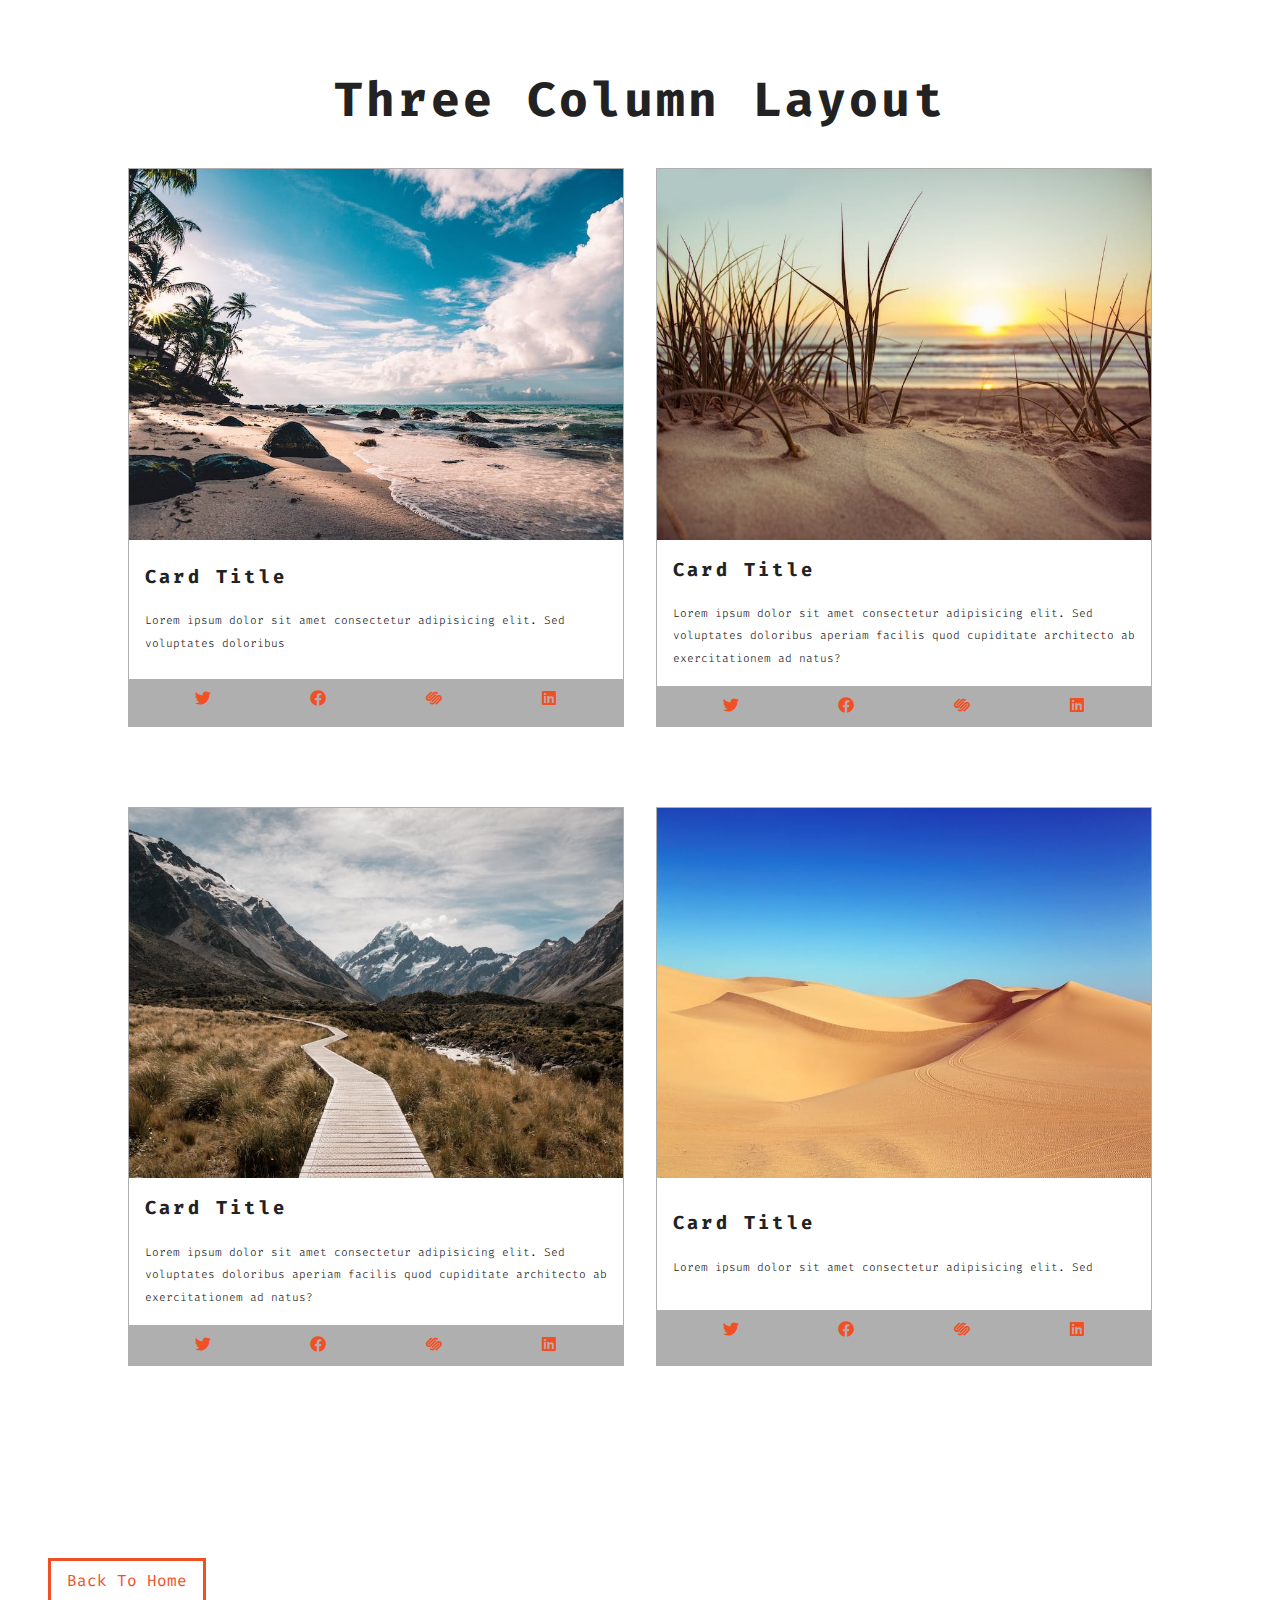
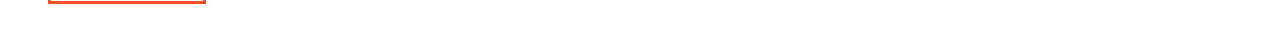
<file: cards.html>
<!DOCTYPE html>
<html lang="en">
<head>
    <meta charset="UTF-8">
    <meta http-equiv="X-UA-Compatible" content="IE=edge">
    <meta name="viewport" content="width=device-width, initial-scale=1.0">
    <title>Cards</title>
    <!-- google font -->
    <link rel="preconnect" href="https://fonts.googleapis.com">
    <link rel="preconnect" href="https://fonts.gstatic.com" crossorigin>
    <link href="https://fonts.googleapis.com/css2?family=Fira+Code:wght@300;400&display=swap" rel="stylesheet">
    <!-- fontawesome link -->
    <link rel="stylesheet" href="./fontawesome-free-5.9.0-web/css/all.min.css"></link>
    <!-- styles css -->
    <link rel="stylesheet" href="styles.css" />
</head>
<body>
    <section class="cards">
        <div class="title">
            <h1>three column layout</h1>
        </div>
        <div class="cards-center">
            <!-- single card -->
            <article class="card">
                <img src="./images/size-image-1.jpeg" alt="">
                <div class="card-info">
                    <h3>card title</h3>
                    <p>Lorem ipsum dolor sit amet consectetur adipisicing elit. Sed voluptates doloribus</p>
                </div>
                <div class="card-footer">
                    <span><i class="fab fa-twitter"></i></span>
                    <span><i class="fab fa-facebook"></i></span>
                    <span><i class="fab fa-squarespace"></i></span>
                    <span><i class="fab fa-linkedin"></i></span>
                </div>
            </article>
            <!-- end of single card -->
            <!-- single card -->
            <article class="card">
                <img src="./images/size-image-2.jpeg" alt="">
                <div class="card-info">
                    <h3>card title</h3>
                    <p>Lorem ipsum dolor sit amet consectetur adipisicing elit. Sed voluptates doloribus aperiam facilis quod cupiditate architecto ab exercitationem ad natus?</p>
                </div>
                <div class="card-footer">
                    <span><i class="fab fa-twitter"></i></span>
                    <span><i class="fab fa-facebook"></i></span>
                    <span><i class="fab fa-squarespace"></i></span>
                    <span><i class="fab fa-linkedin"></i></span>
                </div>
            </article>
            <!-- end of single card -->
            <!-- single card -->
            <article class="card">
                <img src="./images/size-image-3.jpeg" alt="">
                <div class="card-info">
                    <h3>card title</h3>
                    <p>Lorem ipsum dolor sit amet consectetur adipisicing elit. Sed voluptates doloribus aperiam facilis quod cupiditate architecto ab exercitationem ad natus?</p>
                </div>
                <div class="card-footer">
                    <span><i class="fab fa-twitter"></i></span>
                    <span><i class="fab fa-facebook"></i></span>
                    <span><i class="fab fa-squarespace"></i></span>
                    <span><i class="fab fa-linkedin"></i></span>
                </div>
            </article>
            <!-- end of single card -->
            <!-- single card -->
            <article class="card">
                <img src="./images/size-image-4.jpeg" alt="">
                <div class="card-info">
                    <h3>card title</h3>
                    <p>Lorem ipsum dolor sit amet consectetur adipisicing elit. Sed</p>
                </div>
                <div class="card-footer">
                    <span><i class="fab fa-twitter"></i></span>
                    <span><i class="fab fa-facebook"></i></span>
                    <span><i class="fab fa-squarespace"></i></span>
                    <span><i class="fab fa-linkedin"></i></span>
                </div>
            </article>
            <!-- end of single card -->
        </div>
    </section>
    <a href="index.html" class="btn">back to home</a>
</body>
</html>
</file>
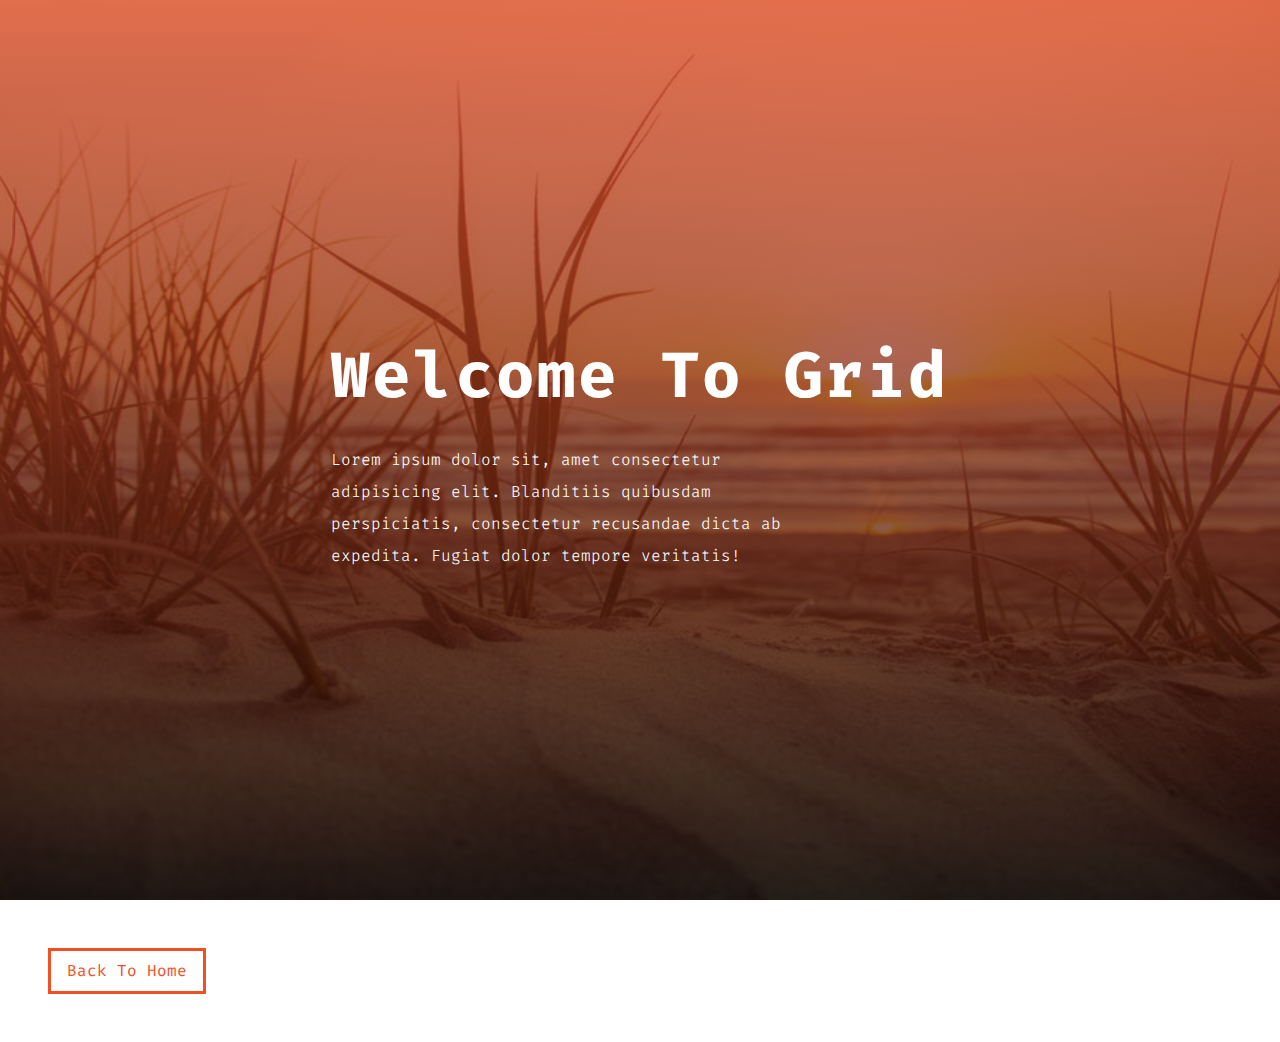
<file: hero.html>
<!DOCTYPE html>
<html lang="en">
<head>
    <meta charset="UTF-8">
    <meta http-equiv="X-UA-Compatible" content="IE=edge">
    <meta name="viewport" content="width=device-width, initial-scale=1.0">
    <title>Hero</title>
    <!-- google font -->
    <link rel="preconnect" href="https://fonts.googleapis.com">
    <link rel="preconnect" href="https://fonts.gstatic.com" crossorigin>
    <link href="https://fonts.googleapis.com/css2?family=Fira+Code:wght@300;400&display=swap" rel="stylesheet">
    <!-- fontawesome link -->
    <link rel="stylesheet" href="./fontawesome-free-5.9.0-web/css/all.min.css"></link>
    <!-- styles css -->
    <link rel="stylesheet" href="styles.css" />
</head>
<body>
    <header class="hero-header">
        <div class="hero-banner">
            <h1>welcome to grid</h1>
            <p>Lorem ipsum dolor sit, amet consectetur adipisicing elit. Blanditiis quibusdam perspiciatis, consectetur recusandae dicta ab expedita. Fugiat dolor tempore veritatis!</p>
        </div>
    </header>
    <a href="index.html" class="btn">back to home</a>
</body>
</html>
</file>
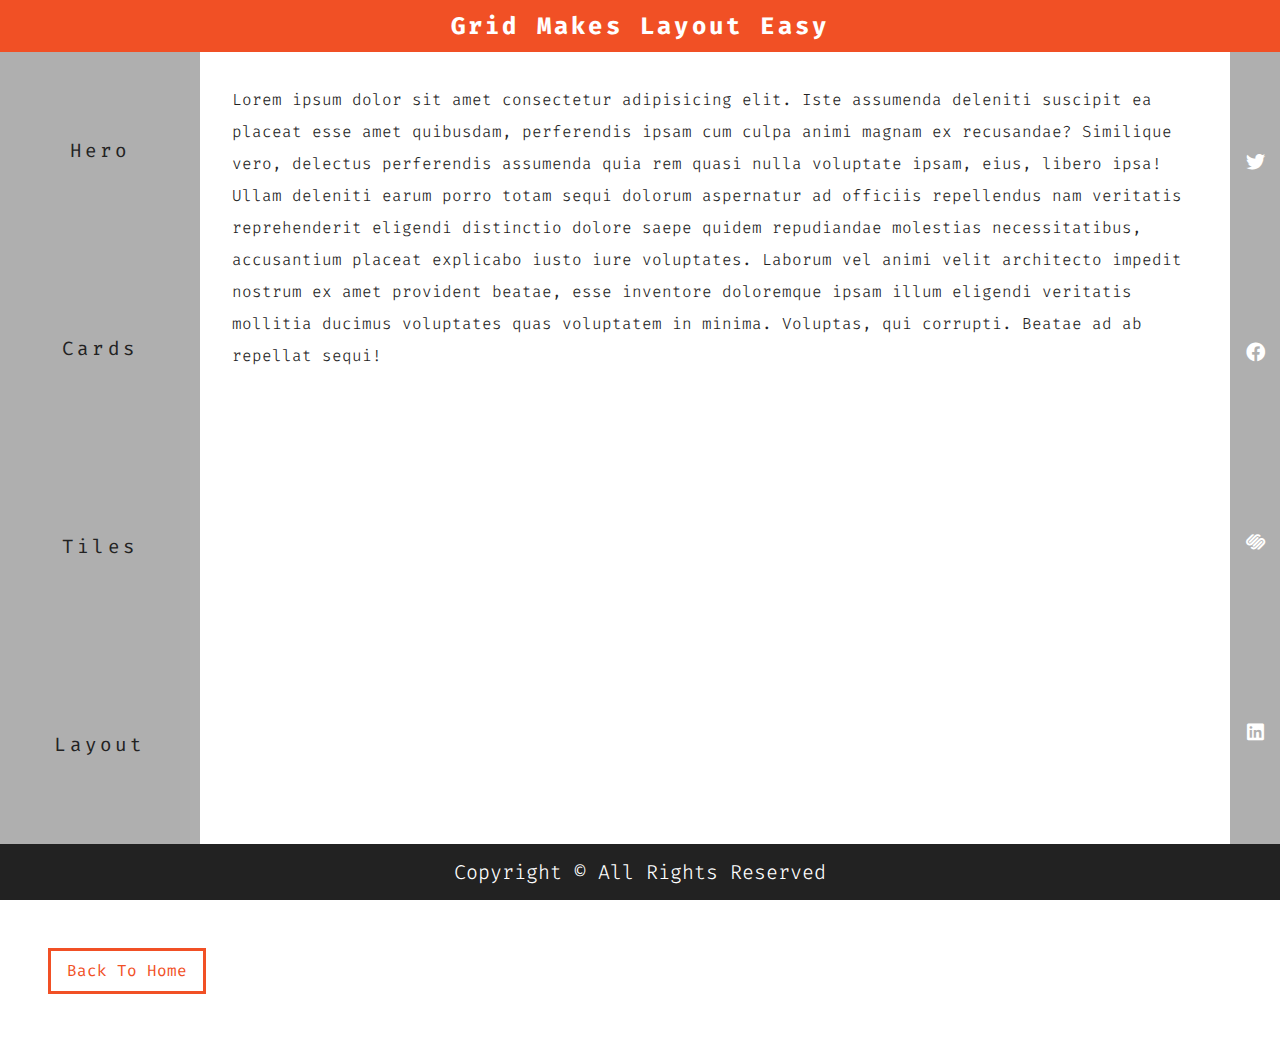
<file: layout.html>
<!DOCTYPE html>
<html lang="en">
<head>
    <meta charset="UTF-8">
    <meta http-equiv="X-UA-Compatible" content="IE=edge">
    <meta name="viewport" content="width=device-width, initial-scale=1.0">
    <title>Layout</title>
    <!-- google font -->
    <link rel="preconnect" href="https://fonts.googleapis.com">
    <link rel="preconnect" href="https://fonts.gstatic.com" crossorigin>
    <link href="https://fonts.googleapis.com/css2?family=Fira+Code:wght@300;400&display=swap" rel="stylesheet">
    <!-- fontawesome link -->
    <link rel="stylesheet" href="./fontawesome-free-5.9.0-web/css/all.min.css"></link>
    <!-- styles css -->
    <link rel="stylesheet" href="styles.css" />
</head>
<body>
    <main class="main">
        <!-- header -->
        <header class="header">
            <h2>grid makes layout easy</h2>
        </header>
        <!-- navbar -->
        <nav class="navbar">
            <ul>
                <li><a href="hero.html" class="nav-item">hero</a></li>
                <li><a href="cards.html" class="nav-item">cards</a></li>
                <li><a href="tiles.html" class="nav-item">tiles</a></li>
                <li><a href="layout.html" class="nav-item">layout</a></li>
            </ul>
        </nav>
        <!-- end of navbar -->
        <!-- content -->
        <section class="content">
            <p>Lorem ipsum dolor sit amet consectetur adipisicing elit. Iste assumenda deleniti suscipit ea placeat esse amet quibusdam, perferendis ipsam cum culpa animi magnam ex recusandae? Similique vero, delectus perferendis assumenda quia rem quasi nulla voluptate ipsam, eius, libero ipsa! Ullam deleniti earum porro totam sequi dolorum aspernatur ad officiis repellendus nam veritatis reprehenderit eligendi distinctio dolore saepe quidem repudiandae molestias necessitatibus, accusantium placeat explicabo iusto iure voluptates. Laborum vel animi velit architecto impedit nostrum ex amet provident beatae, esse inventore doloremque ipsam illum eligendi veritatis mollitia ducimus voluptates quas voluptatem in minima. Voluptas, qui corrupti. Beatae ad ab repellat sequi!
            </p>
        </section>
        <!-- end of content -->
        <!-- sidebar -->
        <sidebar class="sidebar">
            <span><i class="fab fa-twitter"></i></span>
            <span><i class="fab fa-facebook"></i></span>
            <span><i class="fab fa-squarespace"></i></span>
            <span><i class="fab fa-linkedin"></i></span>
        </sidebar>
        <!-- sidebar -->
        <!-- footer -->
        <div class="footer">
            <p>copyright &copy; all rights reserved</p>
        </div>
        <!-- end of footer -->
    </main>
    <a href="index.html" class="btn">back to home</a>
</body>
</html>
</file>
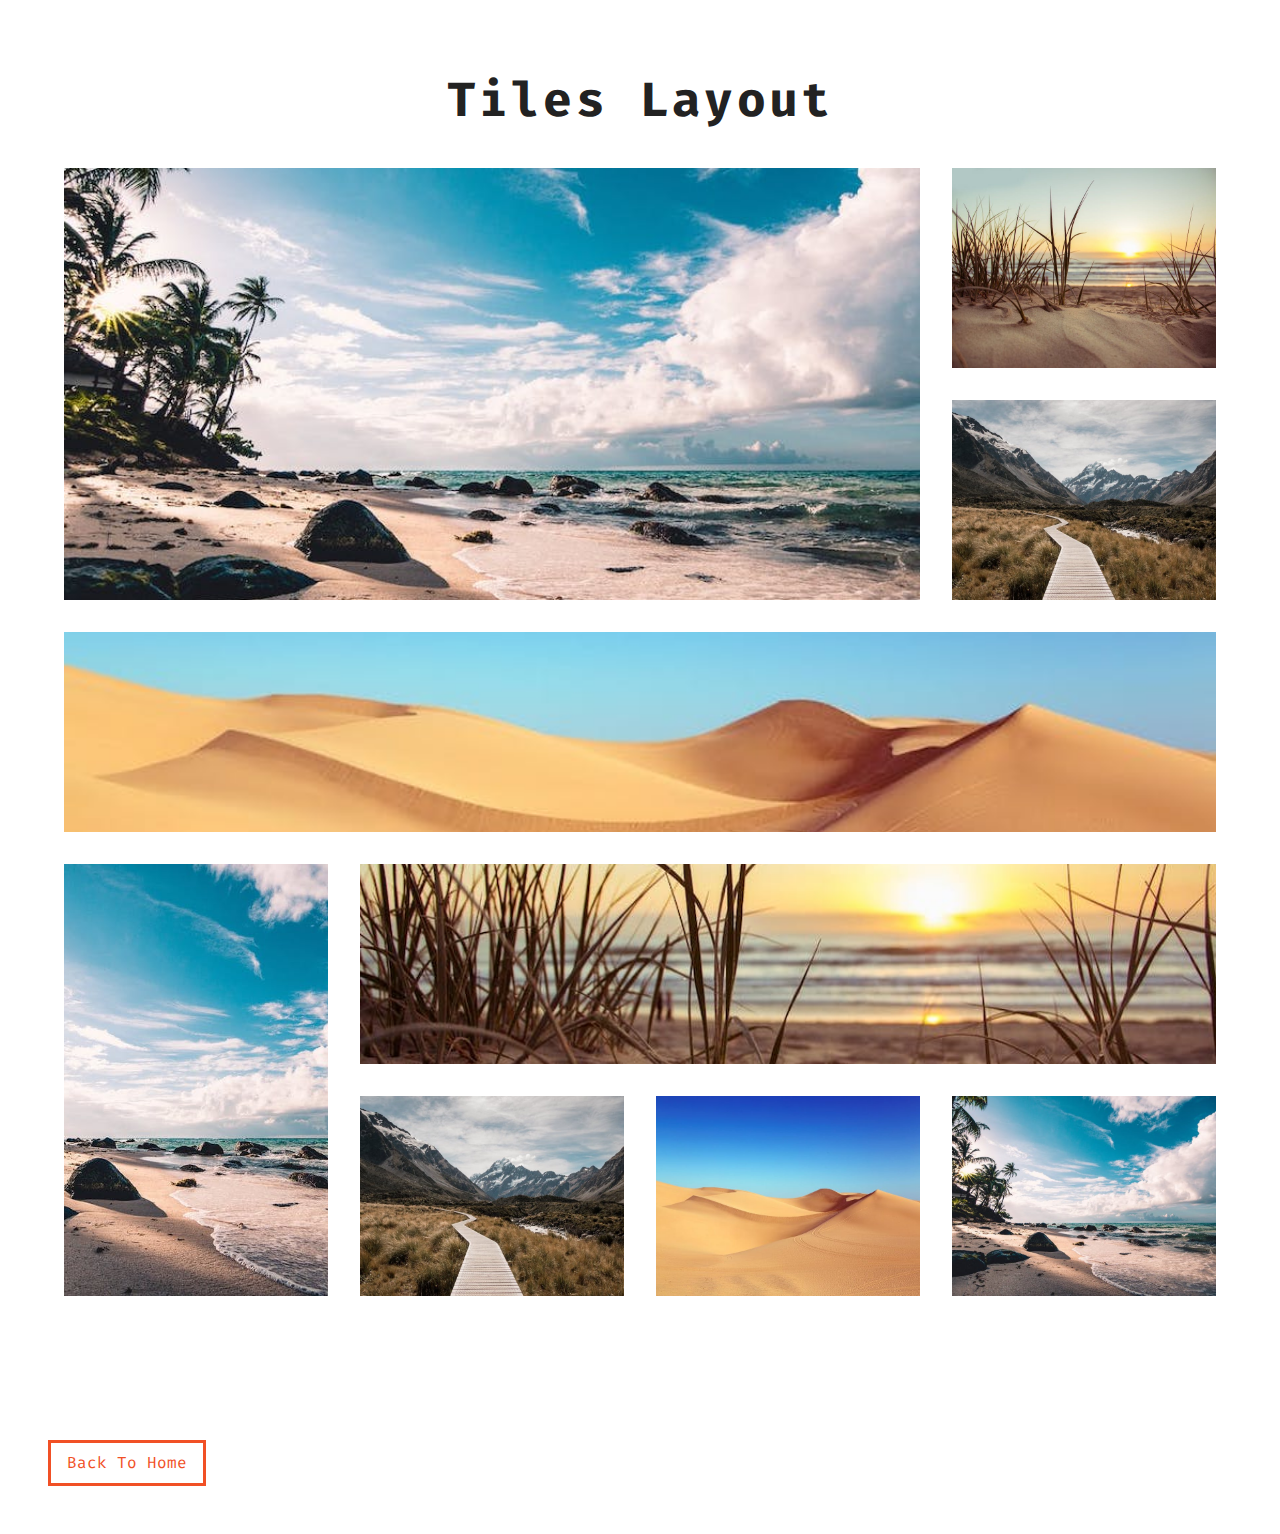
<file: tiles.html>
<!DOCTYPE html>
<html lang="en">
<head>
    <meta charset="UTF-8">
    <meta http-equiv="X-UA-Compatible" content="IE=edge">
    <meta name="viewport" content="width=device-width, initial-scale=1.0">
    <title>Tiles</title>
    <!-- google font -->
    <link rel="preconnect" href="https://fonts.googleapis.com">
    <link rel="preconnect" href="https://fonts.gstatic.com" crossorigin>
    <link href="https://fonts.googleapis.com/css2?family=Fira+Code:wght@300;400&display=swap" rel="stylesheet">
    <!-- fontawesome link -->
    <link rel="stylesheet" href="./fontawesome-free-5.9.0-web/css/all.min.css"></link>
    <!-- styles css -->
    <link rel="stylesheet" href="styles.css" />
</head>
<body>
    <section class="tiles">
        <div class="title">
            <h1>tiles layout</h1>
        </div>
        <div class="tiles-center">
            <!-- single tile -->
            <article class="tile-1">
                <img class="tile-img" src="./images/size-image-1.jpeg" alt="">
            </article>
            <!-- end of single tile -->
            <!-- single tile -->
            <article class="tile-2">
                <img class="tile-img" src="./images/size-image-2.jpeg" alt="">
            </article>
            <!-- end of single tile -->
            <!-- single tile -->
            <article class="tile-3">
                <img class="tile-img" src="./images/size-image-3.jpeg" alt="">
            </article>
            <!-- end of single tile -->
            <!-- single tile -->
            <article class="tile-4">
                <img class="tile-img" src="./images/size-image-4.jpeg" alt="">
            </article>
            <!-- end of single tile -->
            <!-- single tile -->
            <article class="tile-5">                
                <img class="tile-img" src="./images/size-image-1.jpeg" alt="">
            </article>
            <!-- end of single tile -->
            <!-- single tile -->
            <article class="tile-6">                
                <img class="tile-img" src="./images/size-image-2.jpeg" alt="">
            </article>
            <!-- end of single tile -->
            <!-- single tile -->
            <article class="tile-7">                
                <img class="tile-img" src="./images/size-image-3.jpeg" alt="">
            </article>
            <!-- end of single tile -->
            <!-- single tile -->
            <article class="tile-8">
                <img class="tile-img" src="./images/size-image-4.jpeg" alt="">
            </article>
            <!-- end of single tile -->
            <!-- single tile -->
            <article class="tile-9">
                <img class="tile-img" src="./images/size-image-1.jpeg" alt="">
            </article>
            <!-- end of single tile -->
        </div>
    </section>
    <a href="index.html" class="btn">back to home</a>
</body>
</html>
</file>
<file: styles.css>
/* 
================
Variables
================ 
*/
:root {
  --primaryColor: #f15025;
  --mainBlack: #222;
  --mainWhite: #fff;
  --offWhite: #f7f7f7;
  --darkGrey: #afafaf;
  --mainTransition: all 0.3s linear;
  --mainSpacing: 0.2rem;
}
/* 
================
Global Styles
================ 
*/
* {
  margin: 0;
  padding: 0;
  box-sizing: border-box;
}
body {
  font-family: "Fira Code", monospace;
  color: var(--mainBlack);
  background: var(--mainWhite);
  line-height: 1.5;
}
a {
  text-decoration: none;
}
img {
  width: 100%;
  display: block;
}
h1,
h2,
h3 {
  text-transform: capitalize;
  letter-spacing: var(--mainSpacing);
  margin-bottom: 1.2rem;
}
h1 {
  font-size: 3rem;
}
h2 {
  margin-bottom: 0;
}
p {
  font-weight: 300;
  font-size: 0.7rem;
  line-height: 2;
}
li {
  list-style-type: none;
}
/* button */
.btn {
  display: inline-block;
  border: 3px solid var(--primaryColor);
  color: var(--primaryColor);
  text-transform: capitalize;
  padding: 0.5rem 1rem;
  margin: 3rem;
  transition: var(--mainTransition);
  cursor: pointer;
}
.btn:hover {
  color: var(--mainWhite);
  background: var(--primaryColor);
}
/* 
================
Main Navbar
================ 
*/
.main-navbar {
  background: var(--darkGrey);
  padding: 0 2rem;
}
.main-navbar a {
  padding: 1rem 0;
  color: var(--primaryColor);
  display: block;
  text-transform: capitalize;
  letter-spacing: var(--mainSpacing);
  transition: var(--mainTransition);
}
.nav-item:hover {
  color: var(--mainBlack);
}
@media screen and (min-width: 992px) {
  .main-navbar ul {
    max-width: 1170px;
    margin: 0 auto;
    display: grid;
    grid-template-columns: repeat(4, 1fr);
  }
  .main-navbar a {
    text-align: center;
  }
}
/* 
================
Hero
================ 
*/
.hero-header {
  background: var(--primaryColor);
  height: 100vh;
  color: var(--mainWhite);
  display: grid;
  align-items: center;
  justify-content: center;
}
.hero-banner {
  /* background: blue; */
}
.hero-header p {
  font-size: 1rem;
  width: 80%;
  max-width: 560px;
}
@media screen and (max-width: 600px) {
  .hero-banner {
    padding: 0 3rem;
  }
}
@media screen and (min-width: 768px) {
  .hero-header {
    background: linear-gradient(rgba(241, 80, 37, 0.75), rgba(0, 0, 0, 0.75)),
      url("./images/image-2.jpeg") center/cover fixed no-repeat;
  }
  .hero-banner h1 {
    font-size: 4rem;
  }
}
/* 
================
Cards
================ 
*/
.title {
  text-align: center;
}
.cards {
  padding: 4rem 0;
}
.cards-center {
  max-width: 1170px;
  width: 80vw;
  margin: 2rem auto;
}
.card {
  border: 1px solid var(--darkGrey);
  margin-bottom: 3rem;
}
.card-info {
  padding: 1rem;
}
.card-footer {
  background: var(--darkGrey);
  display: grid;
  grid-template-columns: repeat(4, 1fr);
  justify-items: center;
  padding: 0.5rem 1rem;
}
.card-footer span {
  color: var(--primaryColor);
}
/* @media screen and (min-width: 768px) {
  .cards-center {
    display: grid;
    grid-template-columns: repeat(2, 1fr);
    gap: 2rem;
  }
}
@media screen and (min-width: 1170px) {
  .cards-center {
    grid-template-columns: repeat(3, 1fr);
  }
} */

.card {
  display: grid;
  grid-template-columns: 1fr;
  grid-template-rows: auto 1 auto;
}
/* each gap: 1rem: 32px */
/* (max-size:1170px - 2gaps:64px) / 3divide = 368px */
.cards-center {
  display: grid;
  gap: 2rem;
  grid-template-columns: repeat(auto-fill, minmax(368px, 1fr));
}
/* 
================
Tiles
================ 
*/
.tiles {
  padding: 4rem 0;
}
.tiles-center {
  width: 90vw;
  max-width: 1170px;
  margin: 2rem auto;
  display: grid;
  gap: 2rem;
  /* grid-template-columns: repeat(auto-fill, minmax(268.5px, 1fr)); */
}
@media screen and (min-width: 768px) {
  .tiles-center {
    grid-template-columns: repeat(2, 1fr);
  }
}
@media screen and (min-width: 992px) {
  .tiles-center {
    grid-template-columns: repeat(3, 1fr);
  }
}
@media screen and (min-width: 1170px) {
  .tiles-center {
    grid-template-columns: repeat(4, 1fr);
    grid-template-rows: repeat(5, 200px);
    grid-template-areas:
      "a a a b"
      "a a a c"
      "d d d d"
      "e f f f"
      "e g h i";
  }
  .tile-img {
    height: 100%;
    object-fit: cover;
  }
  .tile-1 {
    grid-area: a;
  }
  .tile-2 {
    grid-area: b;
  }
  .tile-3 {
    grid-area: c;
  }
  .tile-4 {
    grid-area: d;
  }
  .tile-5 {
    grid-area: e;
  }
  .tile-6 {
    grid-area: f;
  }
  .tile-7 {
    grid-area: g;
  }
  .tile-8 {
    grid-area: h;
  }
  .tile-9 {
    grid-area: i;
  }
}
/* 
================
Layout
================ 
*/
.main {
  min-height: 100vh;
  display: grid;
  grid-template-columns: 1fr;
  grid-template-rows: auto auto 1fr auto auto;
}
.header {
  background: var(--primaryColor);
  text-align: center;
  padding: 0.5rem 0;
  color: var(--mainWhite);
}
.navbar {
  background: var(--darkGrey);
}
.navbar a {
  padding: 1rem;
  color: var(--mainBlack);
  display: inline-block;
  text-transform: capitalize;
  letter-spacing: var(--mainSpacing);
  transition: var(--mainTransition);
  font-size: 1.2rem;
}
.navbar a:hover {
  color: var(--mainWhite);
}
.content {
  padding: 2rem;
}
.content p {
  font-size: 1rem;
}
.sidebar {
  background: var(--primaryColor);
  padding: 1rem 0;
  display: grid;
  grid-template-columns: repeat(4, 1fr);
  justify-items: center;
  color: var(--mainWhite);
  font-size: 1.2rem;
}
.footer {
  background: var(--mainBlack);
  padding: 0.5rem 0;
  color: var(--mainWhite);
  text-align: center;
  text-transform: capitalize;
}
.footer p {
  font-size: 1.25rem;
}
@media screen and (min-width: 768px) {
  .navbar ul {
    display: grid;
    grid-template-columns: repeat(4, 1fr);
    justify-items: center;
    /* text-align: center; */
  }
}
@media screen and (min-width: 992px) {
  .main {
    grid-template-columns: [start] 200px [col-1-end] 1fr [col-2-end] 50px [end];
    grid-template-rows: auto 1fr auto;
    /* grid-template-areas:
      "a a a"
      "b c d"
      "e e e"; */
  }
  .header {
    grid-column: start/end;
    /* grid-area: a; */
  }
  .navbar {
    grid-column: start/col-1-end;
    /* grid-area: b; */
  }
  .content {
    grid-column: col-1-end/col-2-end;
    /* grid-area: c; */
  }
  .sidebar {
    grid-column: col-2-end/end;
    /* grid-area: d; */
    background: var(--darkGrey);
  }
  .footer {
    grid-column: start/end;
    /* grid-area: e; */
  }
  .navbar ul,
  .sidebar {
    grid-template-columns: 1fr;
    /* grid-template-rows: repeat(4, auto); */
    align-items: center;
  }
  .navbar ul {
    min-height: 100%;
  }
}
</file>
